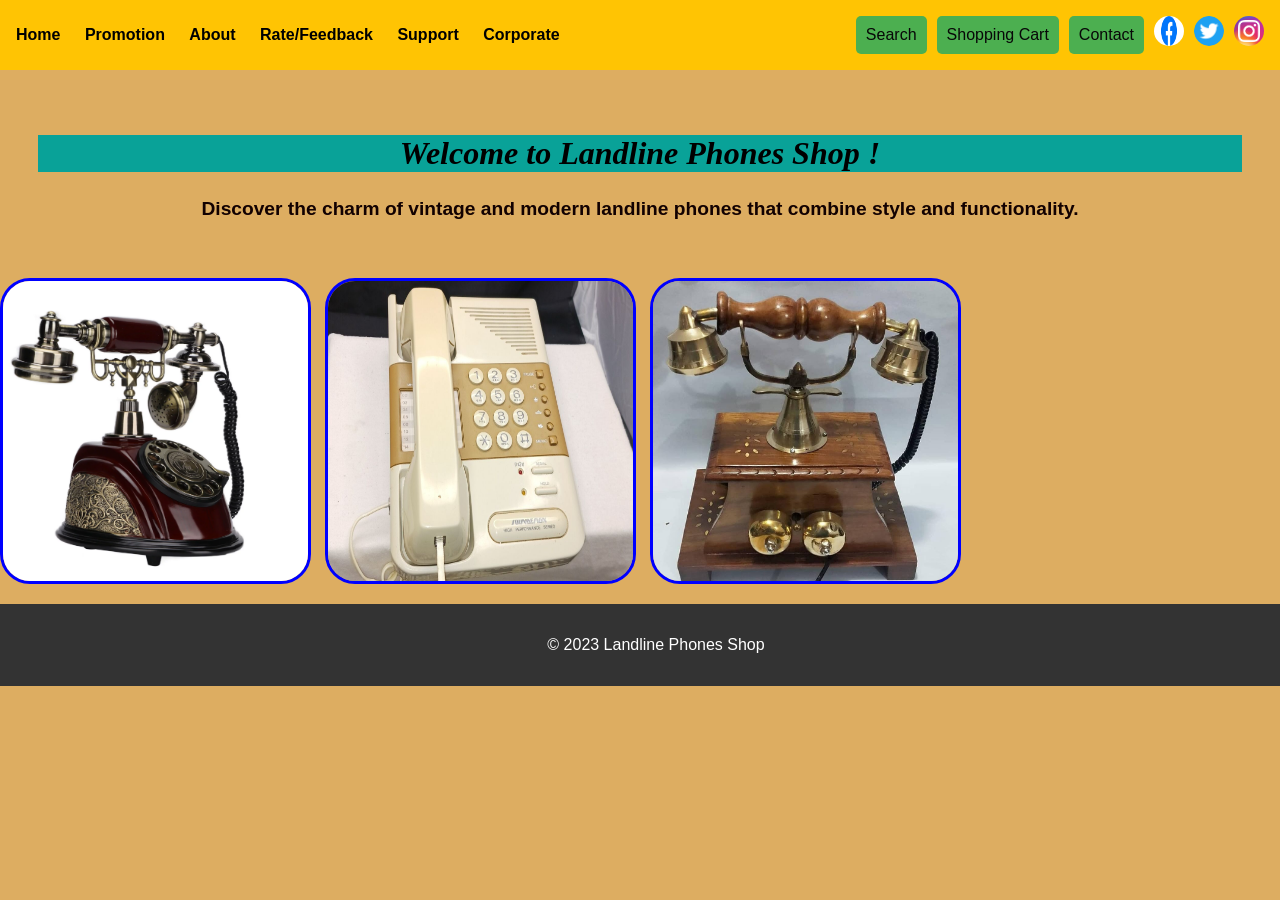
<file: index.html>
<!DOCTYPE html>
<html lang="en">
<head>
    <meta charset="UTF-8">
    <meta name="viewport" content="width=device-width, initial-scale=1.0">
    <title>Landline Phones Shop - Promotion</title>
    <link rel="stylesheet" href="styles.css">
    <script src="script.js" defer></script>
</head>
<body>
    <header>
        <nav>
            <ul>
                <li><a href="index.html">Home</a></li>
                <li><a href="promotion.html">Promotion</a></li>
                <li><a href="about.html">About</a></li>
                <li><a href="feedback.html">Rate/Feedback</a></li>
                <li><a href="support.html">Support</a></li>
                <li><a href="corporate.html">Corporate</a></li>
            </ul>
        </nav>

        <div class="header-buttons">
            <button class="search-button">Search</button>
            <button class="cart-button">Shopping Cart</button>
            <button class="contact-button">Contact</button>
            <div class="social-media">
                <a href="#" class="social-icon"><img src="fb.png" alt="Facebook"></a>
                <a href="#" class="social-icon"><img src="tw.png" alt="Twitter"></a>
                <a href="#" class="social-icon"><img src="insta.webp" alt="Instagram"></a>
            </div>
        </div>
    </header>

    <section class="hero" style="color:rgb(18, 1, 1); font-family: 'Gill Sans', 'Gill Sans MT', Calibri, 'Trebuchet MS', sans-serif; font-size: larger;font-weight: 600;">
        <h1 class="hh" style="background-color: rgb(9, 162, 152); font-size: xx-large; color: black;font-family:cursive; font-style: oblique;">Welcome to Landline Phones Shop !</h1>
        <p>Discover the charm of vintage and modern landline phones that combine style and functionality.</p>
    </section>

    <div class="promotional-images">
        <img id="im" src="landline5.webp" alt="Promotional Banner 1">
            <img id="im" src="landline6.jpg" alt="Promotional Banner 2">
            <img id="im" src="landline7.jpg" alt="Promotional Banner 2">
        </div>





    <footer>
        <p>&copy; 2023 Landline Phones Shop</p>
    </footer>
    </body>

    </header>
</file>
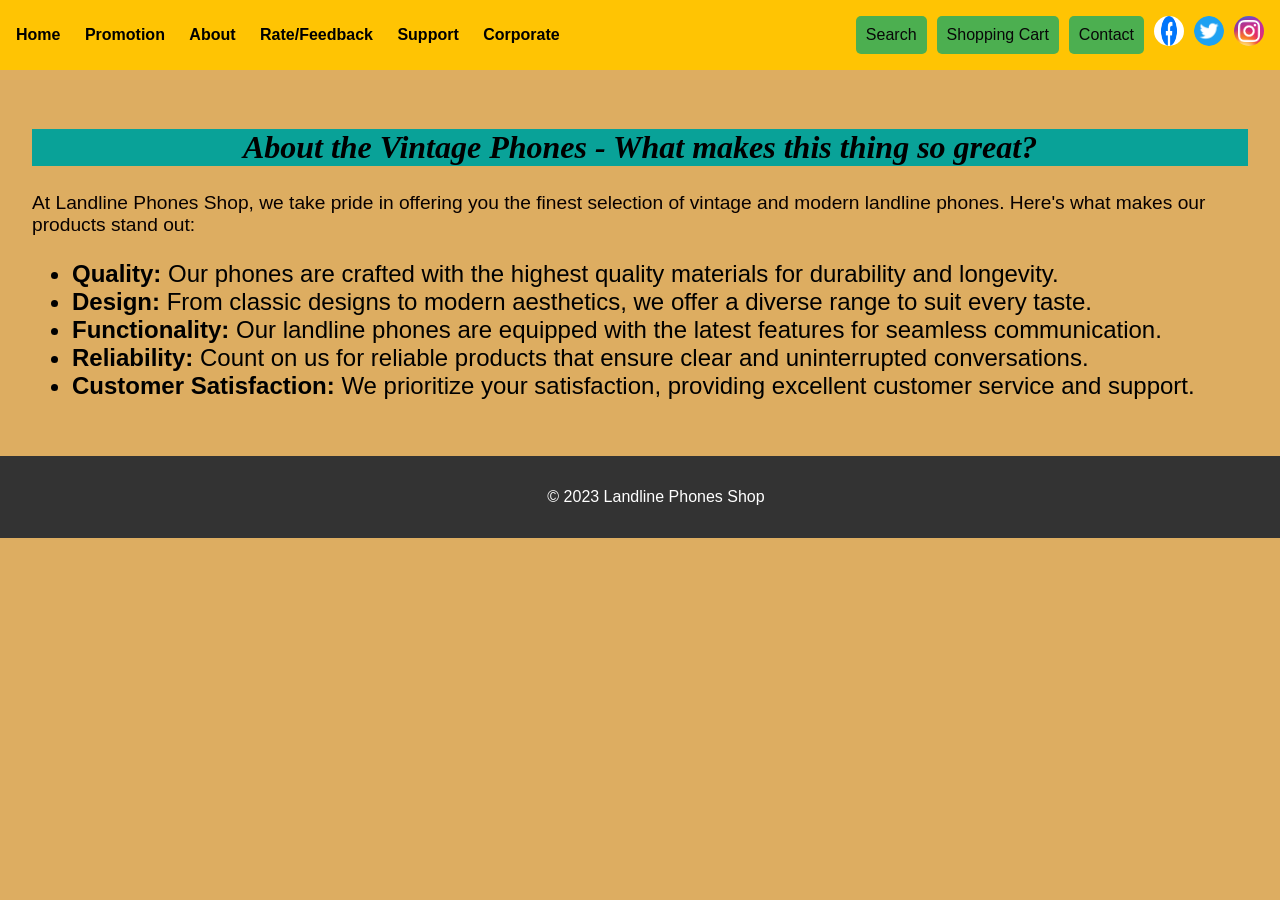
<file: about.html>
<!DOCTYPE html>
<html lang="en">
<head>
    <meta charset="UTF-8">
    <meta name="viewport" content="width=device-width, initial-scale=1.0">
    <title>Landline Phones Shop - Promotion</title>
    <link rel="stylesheet" href="styles.css">
    <script src="script.js" defer></script>
</head>
<body>
    <header>
        <nav>
            <ul>
                <li><a href="index.html">Home</a></li>
                <li><a href="promotion.html">Promotion</a></li>
                <li><a href="about.html">About</a></li>
                <li><a href="feedback.html">Rate/Feedback</a></li>
                <li><a href="support.html">Support</a></li>
                <li><a href="corporate.html">Corporate </a></li>
            </ul>
        </nav>

        <div class="header-buttons">
            <button class="search-button">Search</button>
            <button class="cart-button">Shopping Cart</button>
            <button class="contact-button">Contact</button>
            <div class="social-media">
                <a href="#" class="social-icon"><img src="fb.png" alt="Facebook"></a>
                <a href="#" class="social-icon"><img src="tw.png" alt="Twitter"></a>
                <a href="#" class="social-icon"><img src="insta.webp" alt="Instagram"></a>
            </div>
        </div>
    </header>
    <section class="about-product">
        <h1 style="background-color: rgb(9, 162, 152); font-size: xx-large; color: black;font-family:cursive; font-style: oblique;text-align: center;">About the Vintage Phones - What makes this thing so great?</h1>
        <p style="font-size: medium; color:rgb(8, 0, 0);font-family:Impact, Haettenschweiler, 'Arial Narrow Bold', sans-serif; font-size: larger;">At Landline Phones Shop, we take pride in offering you the finest selection of vintage and modern landline phones. Here's what makes our products stand out:</p>
        
        <ul class="qu">
            <li><strong>Quality:</strong> Our phones are crafted with the highest quality materials for durability and longevity.</li>
            <li><strong>Design:</strong> From classic designs to modern aesthetics, we offer a diverse range to suit every taste.</li>
            <li><strong>Functionality:</strong> Our landline phones are equipped with the latest features for seamless communication.</li>
            <li><strong>Reliability:</strong> Count on us for reliable products that ensure clear and uninterrupted conversations.</li>
            <li><strong>Customer Satisfaction:</strong> We prioritize your satisfaction, providing excellent customer service and support.</li>
        </ul>
    </section>

    <footer>
        <p>&copy; 2023 Landline Phones Shop</p>
    </footer>
</body>
</html>
</file>
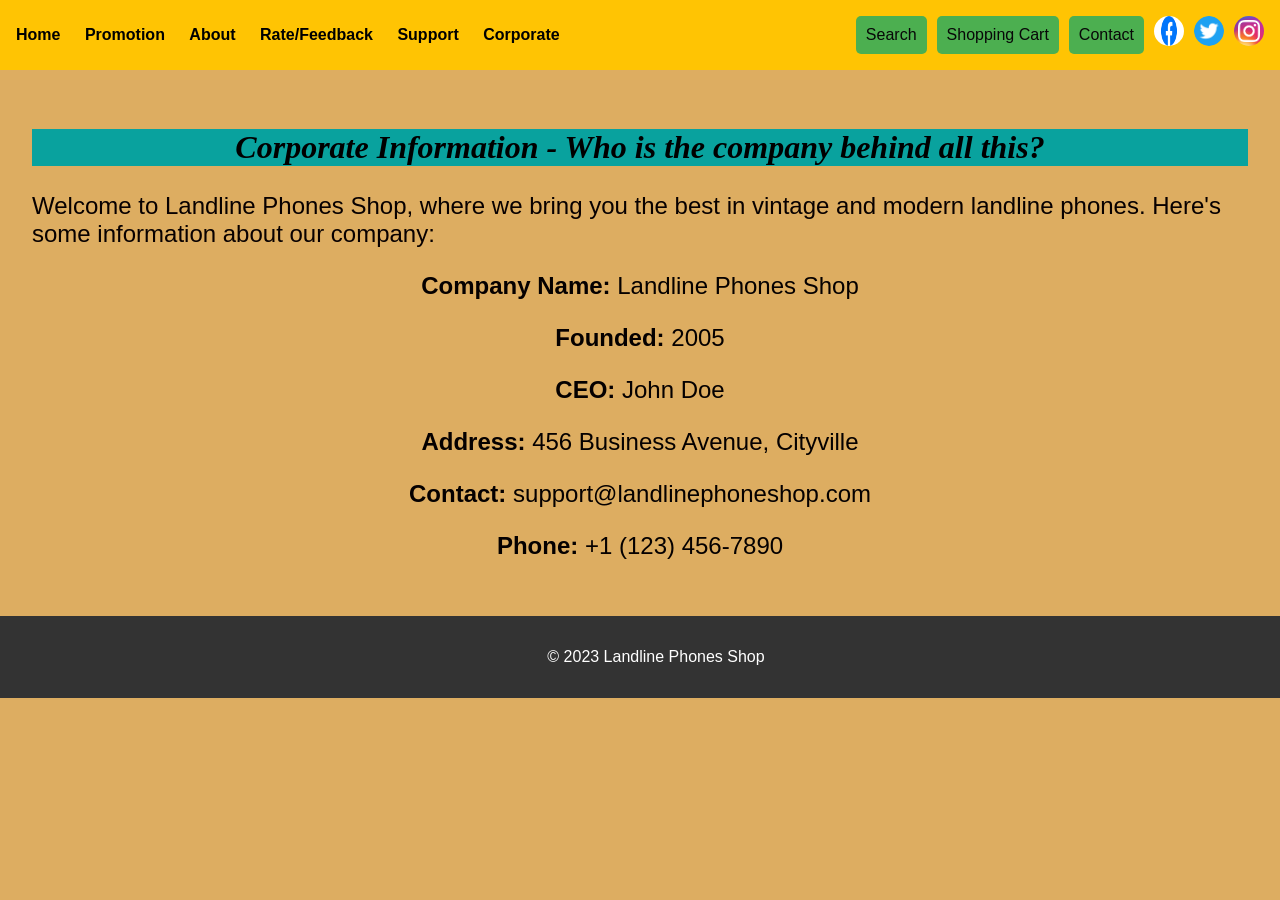
<file: corporate.html>
<!DOCTYPE html>
<html lang="en">
<head>
    <meta charset="UTF-8">
    <meta name="viewport" content="width=device-width, initial-scale=1.0">
    <title>Landline Phones Shop - Promotion</title>
    <link rel="stylesheet" href="styles.css">
    <script src="script.js" defer></script>
</head>
<body>
    <header>
        <nav>
            <ul>
                <li><a href="index.html">Home</a></li>
                <li><a href="promotion.html">Promotion</a></li>
                <li><a href="about.html">About</a></li>
                <li><a href="feedback.html">Rate/Feedback</a></li>
                <li><a href="support.html">Support</a></li>
                <li><a href="corporate.html">Corporate</a></li>
            </ul>
        </nav>

        <div class="header-buttons">
            <button class="search-button">Search</button>
            <button class="cart-button">Shopping Cart</button>
            <button class="contact-button">Contact</button>
            <div class="social-media">
                <a href="#" class="social-icon"><img src="fb.png" alt="Facebook"></a>
                <a href="#" class="social-icon"><img src="tw.png" alt="Twitter"></a>
                <a href="#" class="social-icon"><img src="insta.webp" alt="Instagram"></a>
            </div>
        </div>
    </header>

    <section class="corporate-info">
        <h1 style="background-color: rgb(9, 162, 158); font-size: xx-large; color: black;font-family:cursive; font-style: oblique;text-align: center;">Corporate Information - Who is the company behind all this?</h1>
        <p style="font-size: medium; color:rgb(8, 0, 0);font-family:Impact, Haettenschweiler, 'Arial Narrow Bold', sans-serif;font-size: x-large;">Welcome to Landline Phones Shop, where we bring you the best in vintage and modern landline phones. Here's some information about our company:</p>
        
        <div class="company-details">
            <p><strong>Company Name:</strong> Landline Phones Shop</p>
            <p><strong>Founded:</strong> 2005</p>
            <p><strong>CEO:</strong> John Doe</p>
            <p><strong>Address:</strong> 456 Business Avenue, Cityville</p>
            <p><strong>Contact:</strong> support@landlinephoneshop.com</p>
            <p><strong>Phone:</strong> +1 (123) 456-7890</p>
        </div>
    </section>

    <footer>
        <p>&copy; 2023 Landline Phones Shop</p>
    </footer>
    </body>
    </html>
</file>
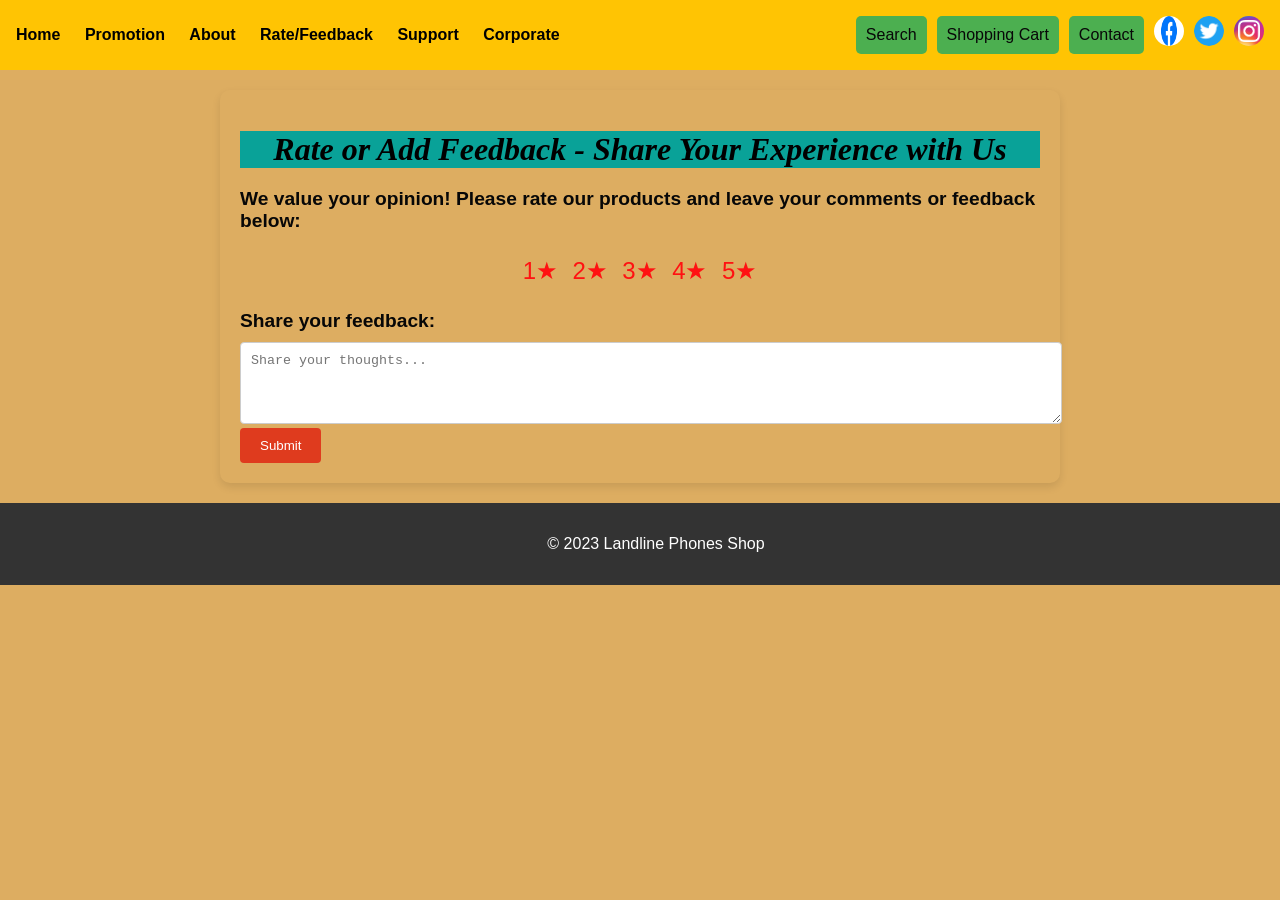
<file: feedback.html>
<!DOCTYPE html>
<html lang="en">
<head>
    <meta charset="UTF-8">
    <meta name="viewport" content="width=device-width, initial-scale=1.0">
    <title>Landline Phones Shop - Promotion</title>
    <link rel="stylesheet" href="styles.css">
    <script src="script.js" defer></script>
</head>
<body>
    <header>
        <nav>
            <ul>
                <li><a href="index.html">Home</a></li>
                <li><a href="promotion.html">Promotion</a></li>
                <li><a href="about.html">About</a></li>
                <li><a href="feedback.html">Rate/Feedback</a></li>
                <li><a href="support.html">Support</a></li>
                <li><a href="corporate.html">Corporate</a></li>
            </ul>
        </nav>

        <div class="header-buttons">
            <button class="search-button">Search</button>
            <button class="cart-button">Shopping Cart</button>
            <button class="contact-button">Contact</button>
            <div class="social-media">
                <a href="#" class="social-icon"><img src="fb.png" alt="Facebook"></a>
                <a href="#" class="social-icon"><img src="tw.png" alt="Twitter"></a>
                <a href="#" class="social-icon"><img src="insta.webp" alt="Instagram"></a>
            </div>
        </div>
    </header>
    <div class="feedback-content">
        <h1 style="background-color: rgb(9, 162, 152); font-size: xx-large; color: black;font-family:cursive; font-style: oblique;text-align: center;">Rate or Add Feedback - Share Your Experience with Us</h1>

        <div class="rating-form">
            <p style="color:rgb(7, 7, 7); font-family: 'Gill Sans', 'Gill Sans MT', Calibri, 'Trebuchet MS', sans-serif; font-size: larger;font-weight: 600;">We value your opinion! Please rate our products and leave your comments or feedback below:</p>
            <div class="rating">
                <input type="radio" id="star5" name="rating" value="5"><label for="star5">5</label>
                <input type="radio" id="star4" name="rating" value="4"><label for="star4">4</label>
                <input type="radio" id="star3" name="rating" value="3"><label for="star3">3</label>
                <input type="radio" id="star2" name="rating" value="2"><label for="star2">2</label>
                <input type="radio" id="star1" name="rating" value="1"><label for="star1">1</label>
            </div>
        </div>

        <div class="feedback-form">
            <form id="customerFeedbackForm">
                <label for="feedback" style="color:rgb(7, 7, 7); font-family: 'Gill Sans', 'Gill Sans MT', Calibri, 'Trebuchet MS', sans-serif; font-size: larger;font-weight: 600;">Share your feedback:</label>
                <textarea id="feedback" name="feedback" rows="4" placeholder="Share your thoughts..." cols="50"></textarea>

                <button type="submit">Submit</button>
            </form>
        </div>
    </div>

    <footer>
        <p>&copy; 2023 Landline Phones Shop</p>
    </footer>
    </body>
    </html>
</file>
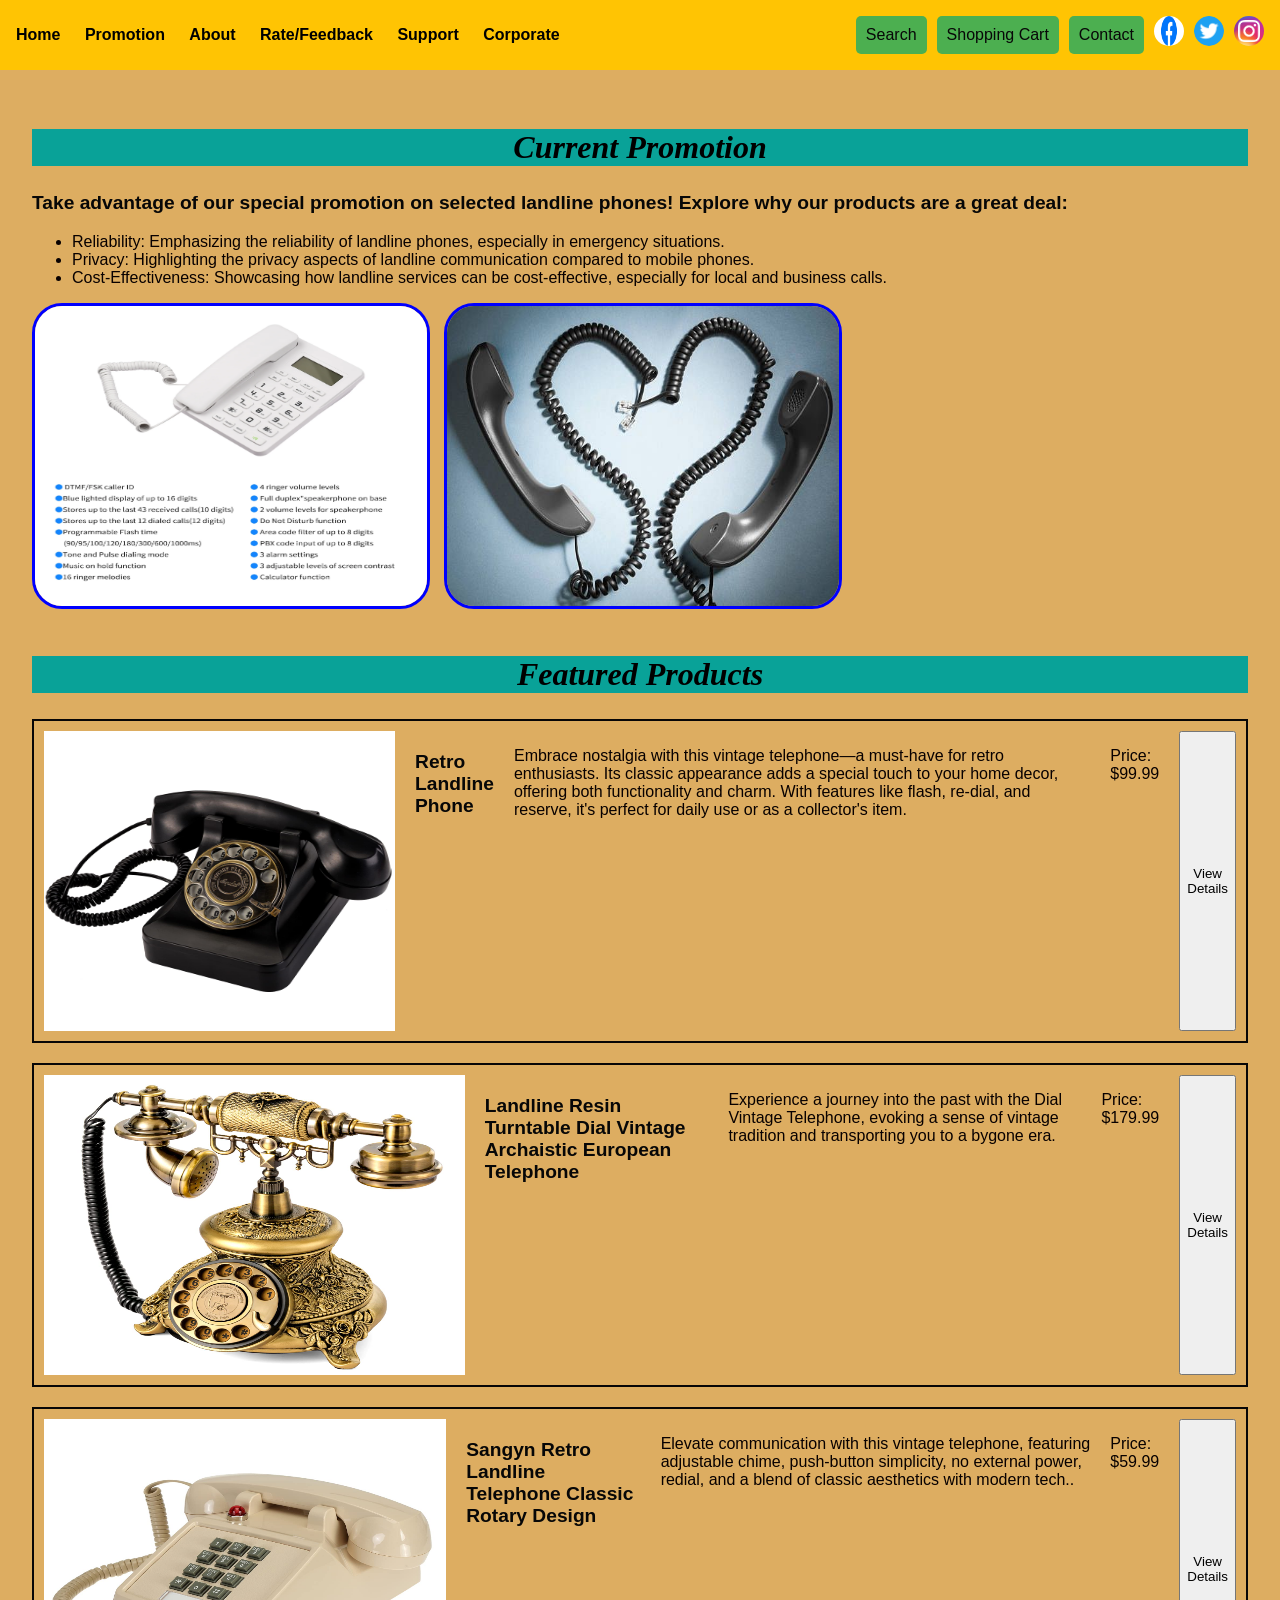
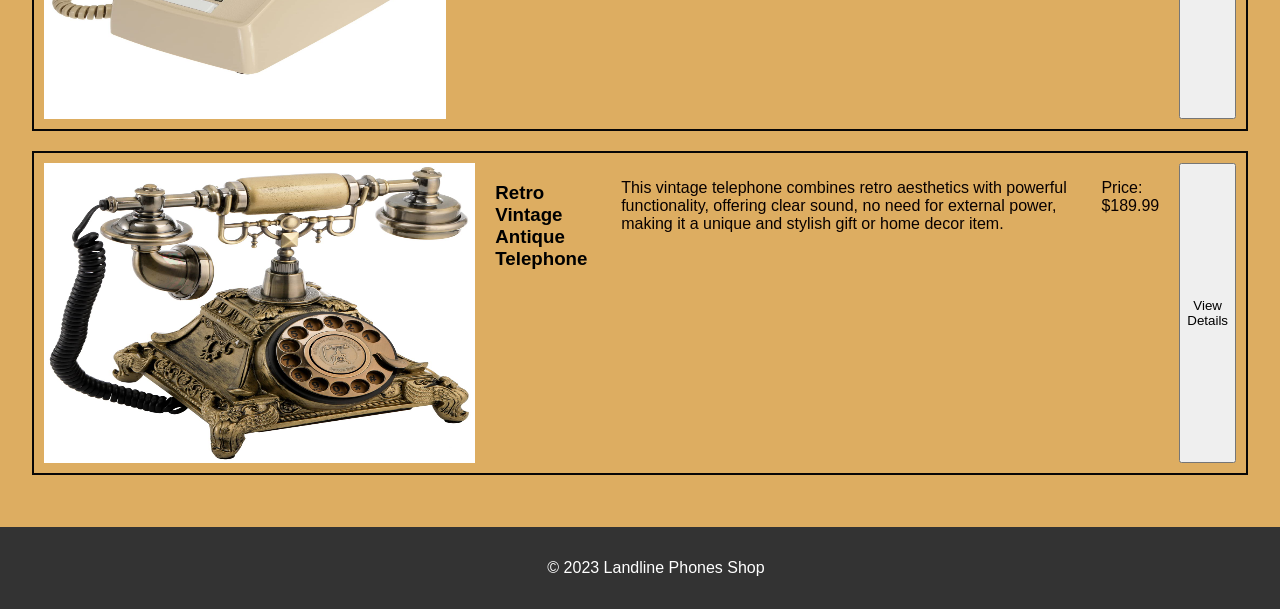
<file: promotion.html>
<!DOCTYPE html>
<html lang="en">
<head>
    <meta charset="UTF-8">
    <meta name="viewport" content="width=device-width, initial-scale=1.0">
    <title>Landline Phones Shop - Promotion</title>
    <link rel="stylesheet" href="styles.css">
    <script src="script.js" defer></script>
</head>
<body>
    <header>
        <!--Navigation bars for throughout navigation on website-->
        <nav>
            <ul>
                <li><a href="index.html">Home</a></li>
                <li><a href="promotion.html">Promotion</a></li>
                <li><a href="about.html">About</a></li>
                <li><a href="feedback.html">Rate/Feedback</a></li>
                <li><a href="support.html">Support</a></li>
                <li><a href="corporate.html">Corporate</a></li>
            </ul>
        </nav>
        <!--Butttons for search , shop , contact-->
        <div class="header-buttons">
            <button class="search-button">Search</button>
            <button class="cart-button">Shopping Cart</button>
            <button class="contact-button">Contact</button>
            <div class="social-media">
                <a href="#" class="social-icon"><img src="fb.png" alt="Facebook"></a>
                <a href="#" class="social-icon"><img src="tw.png" alt="Twitter"></a>
                <a href="#" class="social-icon"><img src="insta.webp" alt="Instagram"></a>
            </div>
        </div>
    </header>

    <section>
        <!--header-->
        <h2 class="cc" style="background-color: rgb(9, 162, 152); font-size: xx-large; color: black;font-family:cursive; font-style: oblique;text-align: center;">Current Promotion</h2>
        <p class="pp" style="color:rgb(7, 7, 7); font-family: 'Gill Sans', 'Gill Sans MT', Calibri, 'Trebuchet MS', sans-serif; font-size: larger;font-weight: 600;">Take advantage of our special promotion on selected landline phones! Explore why our products are a great deal:</p>
        <ul>
            <li style="font-size: medium; color:rgb(8, 0, 0);font-family:Impact, Haettenschweiler, 'Arial Narrow Bold', sans-serif;">Reliability: Emphasizing the reliability of landline phones, especially in emergency situations.</li>
            <li style="font-size: medium; color:rgb(8, 0, 0);font-family:Impact, Haettenschweiler, 'Arial Narrow Bold', sans-serif;">Privacy: Highlighting the privacy aspects of landline communication compared to mobile phones.</li>
            <li style="font-size: medium; color:rgb(8, 0, 0);font-family:Impact, Haettenschweiler, 'Arial Narrow Bold', sans-serif;">Cost-Effectiveness: Showcasing how landline services can be cost-effective, especially for local and business calls.</li>
        </ul>

    <!-- Images showing what the product is -->
        <div class="promotional-images">
            
            <img  id="im"src="promo1.webp" alt="Promotional Banner 1">
            <img  id="im"src="promo2.jpg" alt="Promotional Banner 2">
        </div>


        <h2 style="background-color: rgb(9, 162, 152); font-size: xx-large; color: black;font-family:cursive; font-style: oblique;text-align: center;">Featured Products</h2>
    
        <div class="featured-product">
            <img id="im" src="landline1.jpg" alt="Product 1">
            <h3 style="color:rgb(7, 7, 7); font-family: 'Gill Sans', 'Gill Sans MT', Calibri, 'Trebuchet MS', sans-serif; font-size: larger;">Retro Landline Phone</h3>
            <p style="font-size: medium; color:rgb(8, 0, 0);font-family:Impact, Haettenschweiler, 'Arial Narrow Bold', sans-serif;">Embrace nostalgia with this vintage telephone—a must-have for retro enthusiasts. Its classic appearance adds a special touch to your home decor, offering both functionality and charm. With features like flash, re-dial, and reserve, it's perfect for daily use or as a collector's item.</p>
            <p style="font-size: medium; color:rgb(8, 0, 0);font-family:Impact, Haettenschweiler, 'Arial Narrow Bold', sans-serif;">Price: $99.99</p>
            <button onclick="openModal()">View Details</button>
        </div>

        <div class="featured-product">
            <img id="im" src="landline2.jpg" alt="Product 2">
            <h3 style="color:rgb(7, 7, 7); font-family: 'Gill Sans', 'Gill Sans MT', Calibri, 'Trebuchet MS', sans-serif; font-size: larger;">Landline Resin Turntable Dial Vintage Archaistic European Telephone</h3>
            <p style="font-size: medium; color:rgb(8, 0, 0);font-family:Impact, Haettenschweiler, 'Arial Narrow Bold', sans-serif;">Experience a journey into the past with the Dial Vintage Telephone, evoking a sense of vintage tradition and transporting you to a bygone era.</p>
            <p style="font-size: medium; color:rgb(8, 0, 0);font-family:Impact, Haettenschweiler, 'Arial Narrow Bold', sans-serif;">Price: $179.99</p>
            <button onclick="openModal()">View Details</button>
        </div>

        <div class="featured-product">
            <img  id="im"src="landline3.jpg" alt="Product 2">
            <h3 style="color:rgb(7, 7, 7); font-family: 'Gill Sans', 'Gill Sans MT', Calibri, 'Trebuchet MS', sans-serif; font-size: larger;">Sangyn Retro Landline Telephone Classic Rotary Design</h3>
            <p style="font-size: medium; color:rgb(8, 0, 0);font-family:Impact, Haettenschweiler, 'Arial Narrow Bold', sans-serif;">Elevate communication with this vintage telephone, featuring adjustable chime, push-button simplicity, no external power, redial, and a blend of classic aesthetics with modern tech..</p>
            <p style="font-size: medium; color:rgb(8, 0, 0);font-family:Impact, Haettenschweiler, 'Arial Narrow Bold', sans-serif;">Price: $59.99</p>
            <button onclick="openModal()">View Details</button>
        </div>

        <div class="featured-product">
            <img id="im"src="landline4.jpg" alt="Product 2">
            <h3>Retro Vintage Antique Telephone</h3>
            <p style="font-size: medium; color:rgb(8, 0, 0);font-family:Impact, Haettenschweiler, 'Arial Narrow Bold', sans-serif;">This vintage telephone combines retro aesthetics with powerful functionality, offering clear sound, no need for external power, making it a unique and stylish gift or home decor item.</p>
            <p style="font-size: medium; color:rgb(8, 0, 0);font-family:Impact, Haettenschweiler, 'Arial Narrow Bold', sans-serif;">Price: $189.99</p>
            <button onclick="openModal()">View Details</button>
        </div>

        <!-- Modal -->
        <div id="myModal" class="modal">
            <div class="modal-content">
                <span class="close" onclick="closeModal()">&times;</span>
                <p>This is a great deal because :<br>

                    Features:<br>

Vintage appearance for unique home decoration.<br>
Multi-functionality: flash, re-dial, and reserve.<br>
Easy one-line operation.<br>
Traditional bell ring for a nostalgic touch.<br>
Skid-proof pedestal for stability.<br>
Specifications:<br>

Condition: 100% Brand New<br>
Material: Plastic<br>
Color: Black<br>
Call ID: No<br>
Visual Function: No<br>
Number Storage: Yes<br>
Size: Approx. 220 * 150 * 150mm / 8.6 * 5.9 * 5.9inch<br>
Weight: Approx. 662g<br>
Package Includes:<br>

1 Telephone<br>
1 Handle<br>
1 Handle Wire<br>
1 Telephone Wire<br>
1 English Specification<br>
                </p>
            </div>
        </div>
    </section>
    <footer>
        <p>&copy; 2023 Landline Phones Shop</p>
    </footer>
</body>
</html>
</file>
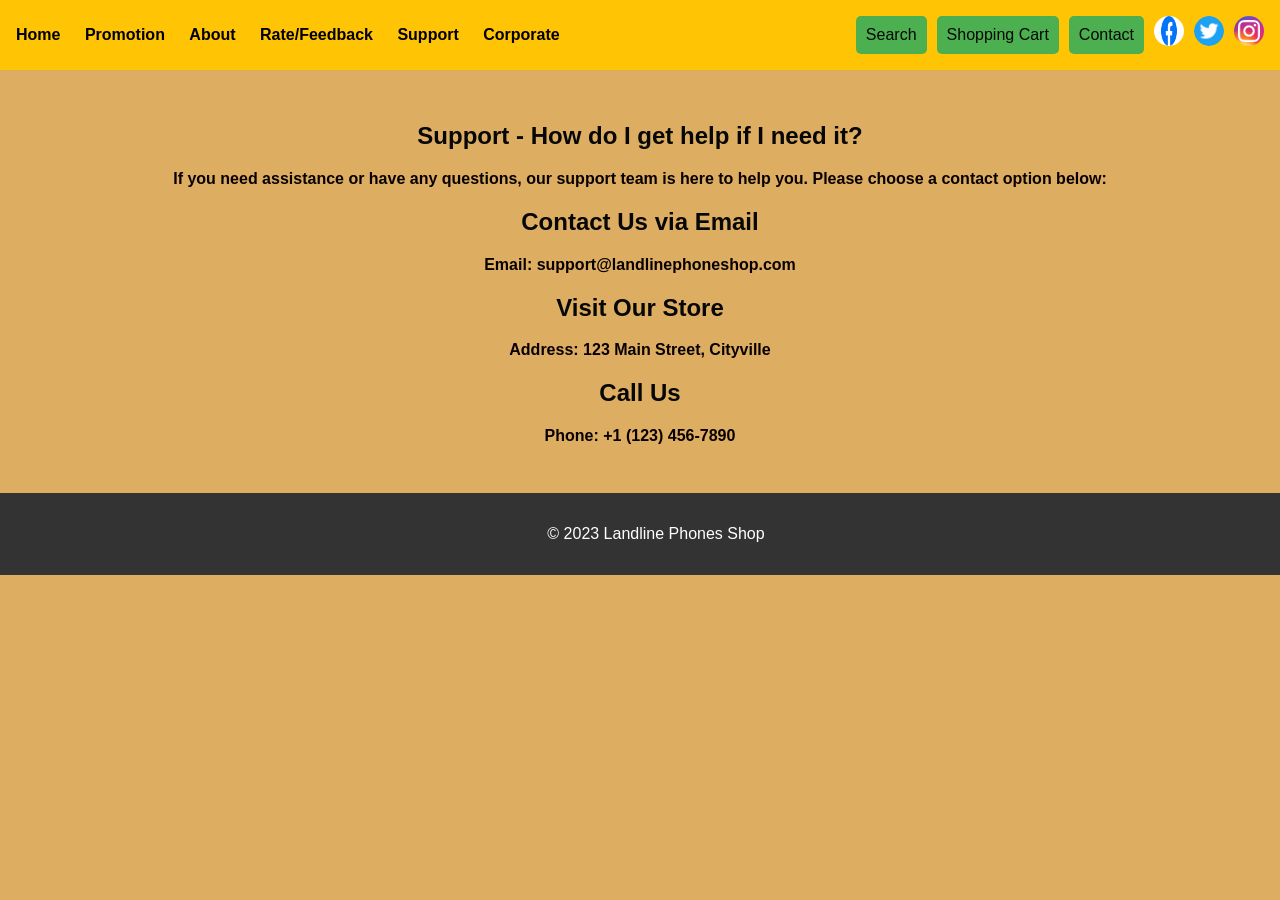
<file: support.html>
<!DOCTYPE html>
<html lang="en">
<head>
    <meta charset="UTF-8">
    <meta name="viewport" content="width=device-width, initial-scale=1.0">
    <title>Landline Phones Shop - Promotion</title>
    <link rel="stylesheet" href="styles.css">
    <script src="script.js" defer></script>
</head>
<body>
    <header>
        <nav>
            <ul>
                <li><a href="index.html">Home</a></li>
                <li><a href="promotion.html">Promotion</a></li>
                <li><a href="about.html">About</a></li>
                <li><a href="feedback.html">Rate/Feedback</a></li>
                <li><a href="support.html">Support</a></li>
                <li><a href="corporate.html">Corporate</a></li>
            </ul>
        </nav>

        <div class="header-buttons">
            <button class="search-button">Search</button>
            <button class="cart-button">Shopping Cart</button>
            <button class="contact-button">Contact</button>
            <div class="social-media">
                <a href="#" class="social-icon"><img src="fb.png" alt="Facebook"></a>
                <a href="#" class="social-icon"><img src="tw.png" alt="Twitter"></a>
                <a href="#" class="social-icon"><img src="insta.webp" alt="Instagram"></a>
            </div>
        </div>
    </header>
    <section class="support">
        <h1 style="color:rgb(7, 7, 7); font-family: 'Gill Sans', 'Gill Sans MT', Calibri, 'Trebuchet MS', sans-serif; font-size: xx-larger;font-weight: 600;">Support - How do I get help if I need it?</h1>
        <p style="font-size: medium; color:rgb(8, 0, 0);font-family:Verdana, Geneva, Tahoma, sans-serif; font-weight: 550;">If you need assistance or have any questions, our support team is here to help you. Please choose a contact option below:</p>
        
        <div class="contact-options">
            <div class="contact-option">
                <h2 style="color:rgb(7, 7, 7); font-family: 'Gill Sans', 'Gill Sans MT', Calibri, 'Trebuchet MS', sans-serif; font-size: xx-larger;font-weight: 600;">Contact Us via Email</h2>
                <p style="font-size: medium; color:rgb(8, 0, 0);font-family:Verdana, Geneva, Tahoma, sans-serif; font-weight: 550;">Email: support@landlinephoneshop.com</p>
            </div>

            <div class="contact-option">
            
                <h2 style="color:rgb(7, 7, 7); font-family: 'Gill Sans', 'Gill Sans MT', Calibri, 'Trebuchet MS', sans-serif; font-size: xx-larger;font-weight: 600;">Visit Our Store</h2>
                <p style="font-size: medium; color:rgb(8, 0, 0);font-family:Verdana, Geneva, Tahoma, sans-serif; font-weight: 550;">Address: 123 Main Street, Cityville</p>
            </div>

            <div class="contact-option">
                <h2 style="color:rgb(7, 7, 7); font-family: 'Gill Sans', 'Gill Sans MT', Calibri, 'Trebuchet MS', sans-serif; font-size: xx-larger;font-weight: 600;">Call Us</h2>
                <p style="font-size: medium; color:rgb(8, 0, 0);font-family:Verdana, Geneva, Tahoma, sans-serif; font-weight: 550;">Phone: +1 (123) 456-7890</p>
            </div>
        </div>
    </section>

    <footer>
        <p>&copy; 2023 Landline Phones Shop</p>
    </footer>
    </body>
    </html>
</file>
<file: styles.css>
body {
    font-family: Arial, sans-serif;
    margin: 0;
    padding: 0;
    background-color: #ddad61;
}

header {
    background-color: #ddad61;
    color: white;
    padding: 1em;
    text-align: center;
}

nav ul {
    list-style-type: none;
    margin: 0;
    padding: 0;
}

nav ul li {
    display: inline;
    margin-right: 20px;
}

section {
    padding: 2em;
}

footer {
    background-color: #2b2a2a;
    color: rgb(247, 245, 245);
    padding: 1px;
    text-align: center;
}

/* Style for promotional banners */
.promotional-images img {
    width: 250px;
    height:300px;
    margin-bottom: 50px;
    border: 3px solid blue;
    border-radius: 30px;
}

.promotional-images img:hover {
    box-shadow: 10 10 10px #db0e0e;
}

/* Style for featured products */
.featured-product {
    border: 1px solid #010101;
    padding: 10px;
    margin-bottom: 20px;
    
}

.featured-product img {
    width: 100%;
    width: 250px;
    height:300px;
}

/* Modal styles */
.modal {
    display: none;
    position: fixed;
    top: 0;
    left: 0;
    width: 100%;
    height: 100%;
    background-color: rgba(0, 0, 0, 0.5);
}

.modal-content {
    background-color: #ddad61;
    padding: 20px;
    margin: 10% auto;
    max-width: 600px;
    position: relative;
}

.close {
    position: absolute;
    top: 0;
    right: 0;
    padding: 10px;
    cursor: pointer;
}

/* Style for promotional banners */
.promotional-images {
    display: grid;
    grid-template-columns: repeat(auto-fill, minmax(300px, 1fr));
    gap: 20px;
}
    #im:hover{
    transform: scale(1.1);
    filter: brightness(1.2);
}

.promotional-images img {
    width: 100%;
    margin-bottom: 20px;
}

/* Style for featured products */
.featured-products {
    display: grid;
    grid-template-columns: repeat(auto-fill, minmax(300px, 1fr));
    display: flex;
    gap: 20px;
    overflow-x: auto; /* Enable horizontal scrolling if the content overflows */
}

.featured-product {
    border: 2px solid #070606;
    padding: 10px;
    margin-bottom: 20px;
    display: flex;
    gap: 20px;
    overflow-x: auto; /* Enable horizontal scrolling if the content overflows */
}

.featured-product img {
    width: 100%;
}





/* Style for hero section */
.hero {
    background-color: #ddad61;
    padding: 2em;
    text-align: center;
}

.hero h1 {
    color: #333;
    background-color: #dd9761;
}

/* Header styles */
header {
    display: flex;
    justify-content: space-between;
    align-items: center;
    padding: 1em;
    background-color: rgb(255, 196, 3);
    color: white;
    }

nav ul {
    list-style-type: none;
    margin: 0;
    padding: 0;
}

nav ul li {
    display: inline;
    margin-right: 20px;
}

.header-buttons {
    display: flex;
    gap: 10px;
}

.search-button, .cart-button, .contact-button {
    background-color: #4CAF50;
    color: rgb(8, 8, 8);
    border: none;
    padding: 10px;
    text-align: center;
    text-decoration: none;
    display: inline-block;
    font-size: 16px;
    border-radius: 5px;
    cursor:cell;

}


.social-media {
    display: flex;
    gap: 10px;
}

.social-icon img {
    width: 30px;
    height: 30px;
    border-radius: 50%;
    transition: transform 0.3s ease-in-out;
     box-shadow: 0.3s ease-in-out;
}

.social-icon img:hover {
    transform: scale(1.2);
        box-shadow: 0 0 10px rgba(255, 0, 0, 0.7); /* Green glow effect */
    }

   
        footer {
            background-color: #333;
            color: white;
            padding: 1em;
            text-align: center;
            position:relative;
            bottom: 0;
            width: 100%;
            
        }
    
        nav a {
            text-decoration: none;
            color: rgb(0, 0, 0);
            font-weight: bold;
            font-size: 16px;
            font-family:'Segoe UI', Tahoma, Geneva, Verdana, sans-serif;
        }
        nav a:hover {
            color: #eb0303; /* Change the color on hover*/
            font-size: large;
            font-family: 'Times New Roman', Times, serif;
        }
        nav a:active
        { 
            color: blue;

        }
        
        .company-details
        {
            color: #050000;
            font-size: x-large;
            font-family: 'Gill Sans', 'Gill Sans MT', Calibri, 'Trebuchet MS', sans-serif;
            text-align: center;

        }
        .support
        {
            text-align: center;
        }

        .qu
        {
            font-size:x-large;
            font-weight: 500;
            text-align:justify;
            font-family: Verdana, Geneva, Tahoma, sans-serif;


        }

        /* Styles for feedback content */
.feedback-content {
    max-width: 800px;
    margin: 20px auto;
    padding: 20px;
    
    box-shadow: 0 4px 8px rgba(0, 0, 0, 0.1);
    border-radius: 10px;
}

.feedback-content h1 {
    color: #1a1a1a;
    margin-bottom: 20px;
}

.rating-form {
    margin-bottom: 20px;
}

.rating {
    unicode-bidi: bidi-override;/* unicode bidi is used for handling the display of text that contains characters from both left-to-right (LTR) and right-to-left (RTL)*/
    direction: rtl;
    text-align: center;
}

.rating input {
    display: none;
}

.rating label {
    display: inline-block;
    padding: 5px;
    font-size: 24px;
    color: #ff1212;
    cursor: pointer;
}

.rating label:before {
    content: '\2605'; /* Unicode character for a star */
}

.rating label:hover,
.rating label:hover ~ label,
.rating input:checked ~ label {
    color: #fff700;
}

.feedback-form label {
    display: block;
    margin-bottom: 10px;
}

.feedback-form textarea {
    width: 100%;
    padding: 10px;
    border: 1px solid #ccc;
    border-radius: 4px;
    resize: vertical;
}

.feedback-form button {
    background-color: #df3b1e;
    color: #fff;
    padding: 10px 20px;
    border: none;
    border-radius: 4px;
    cursor: pointer;
    text-align: center;
}

/* Styles for support content */
.support-content {
    max-width: 800px;
    margin: 20px auto;
    padding: 20px;
    box-shadow: 0 4px 8px rgba(0, 0, 0, 0.1);
    border-radius: 12px;
}

.support-content h1 {
    color: #333;
    margin-bottom: 20px;
}

.support-content p {
    color: #555;
    margin-bottom: 20px;
}

#supportForm {
    display: grid;
    grid-gap: 15px;
}

#supportForm label {
    display: block;
    color: #333;
    margin-bottom: 5px;
}

#supportForm input,
#supportForm textarea {
    width: 100%;
    padding: 10px;
    border: 1px solid #ccc;
    border-radius: 4px;
}

#supportForm button {
    padding: 10px 20px;
    border: none;
    border-radius: 4px;
    cursor: pointer;
}

/* Media query for smaller screens */
@media screen and (max-width: 768px) {
    .promotional-images, .featured-products {
        display: block;
    }

    .promotional-images img, .featured-product img {
        width: 100%;
        margin-bottom: 10px;
    }
}


/* Media query for smaller screens */
@media screen and (max-width: 768px) {
    /* Adjustments for smaller screens */

    /* Header adjustments */
    header {
        flex-direction: column;
        align-items: center;
    }

    ul {
        flex-direction: column;
        text-align: center;
    }

    li {
        margin: 10px 0;
    }

    /* Header buttons adjustments */
    .header-buttons {
        margin-top: 20px;
    }

    /* Hero section adjustments */
    .hero {
        text-align: center;
    }

    .hero h1 {
        font-size: 24px;
    }

    .hero p {
        font-size: 16px;
    }

    /* Promotional images adjustments */
    .promotional-images img {
        width: 100%;
        height: auto;
    }

    /* Featured product adjustments */
    .featured-product img {
        width: 100%;
        height: auto;
    }
}
</file>
